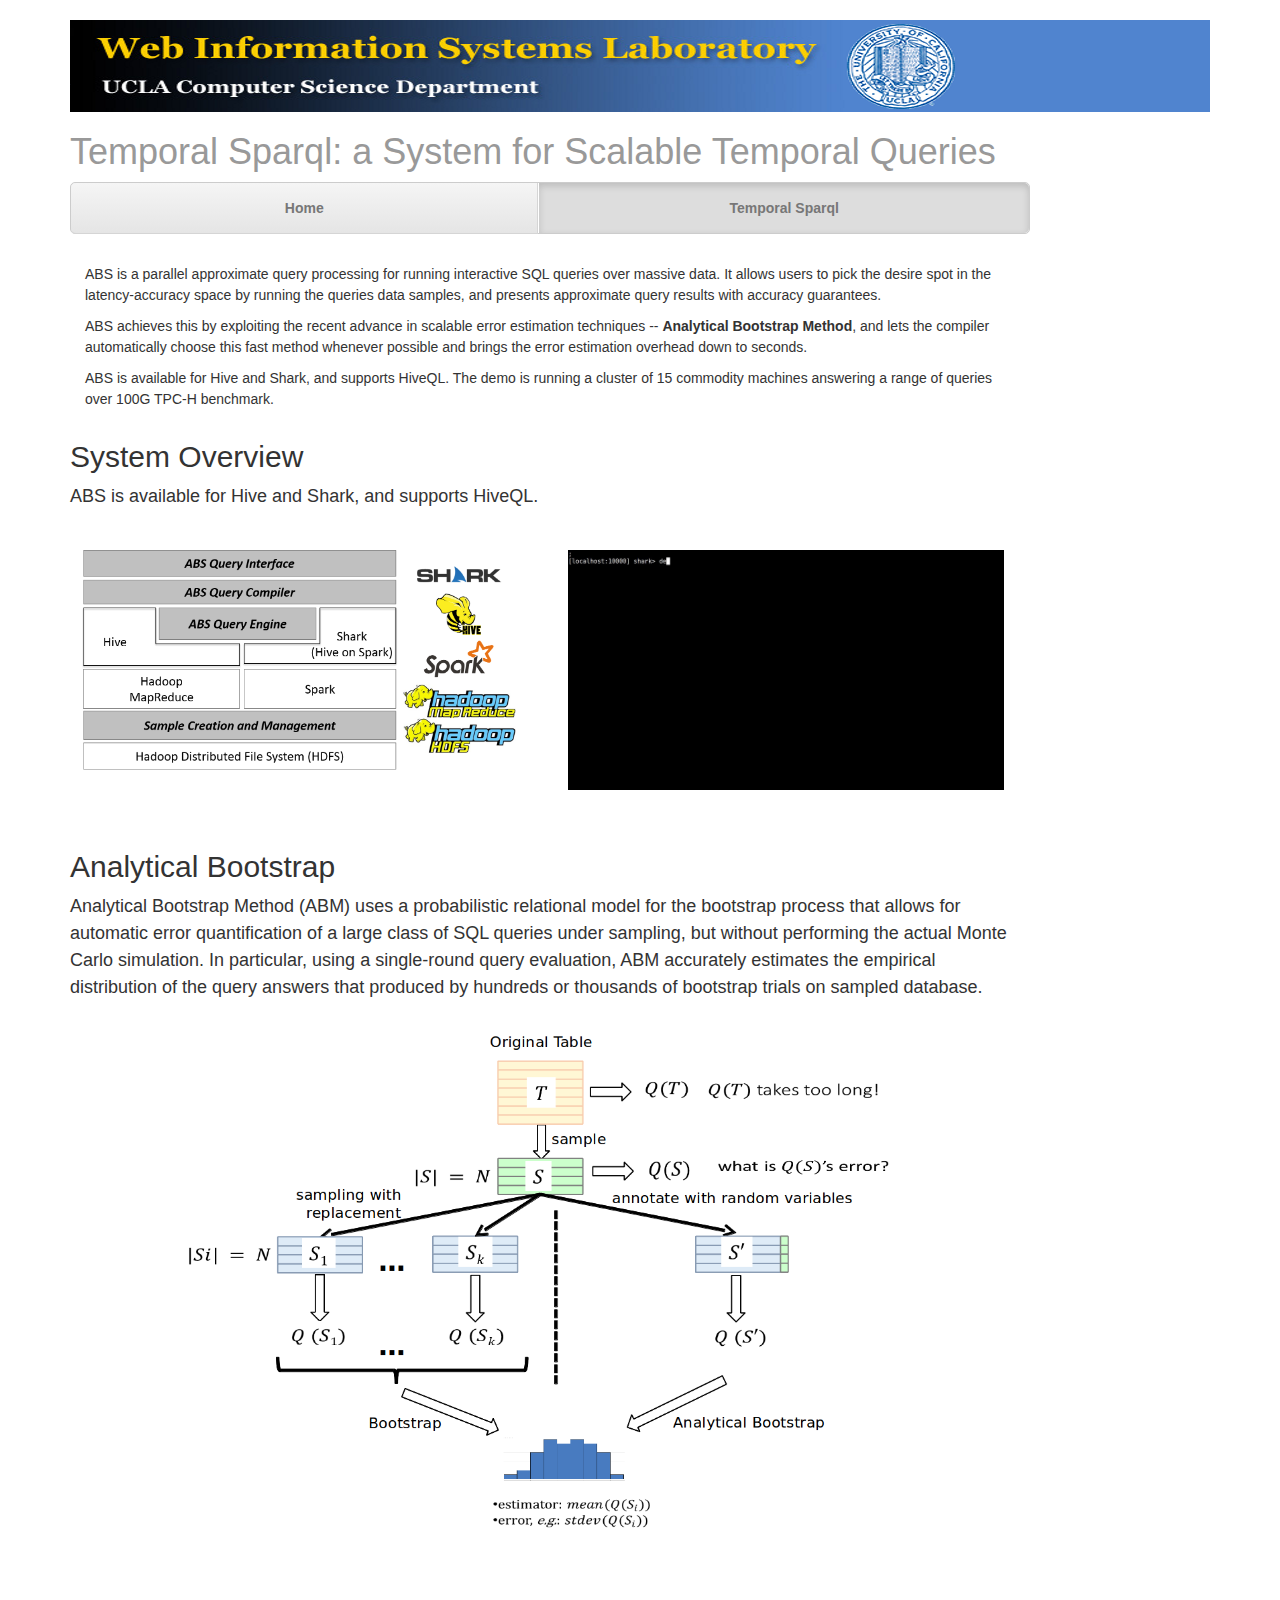
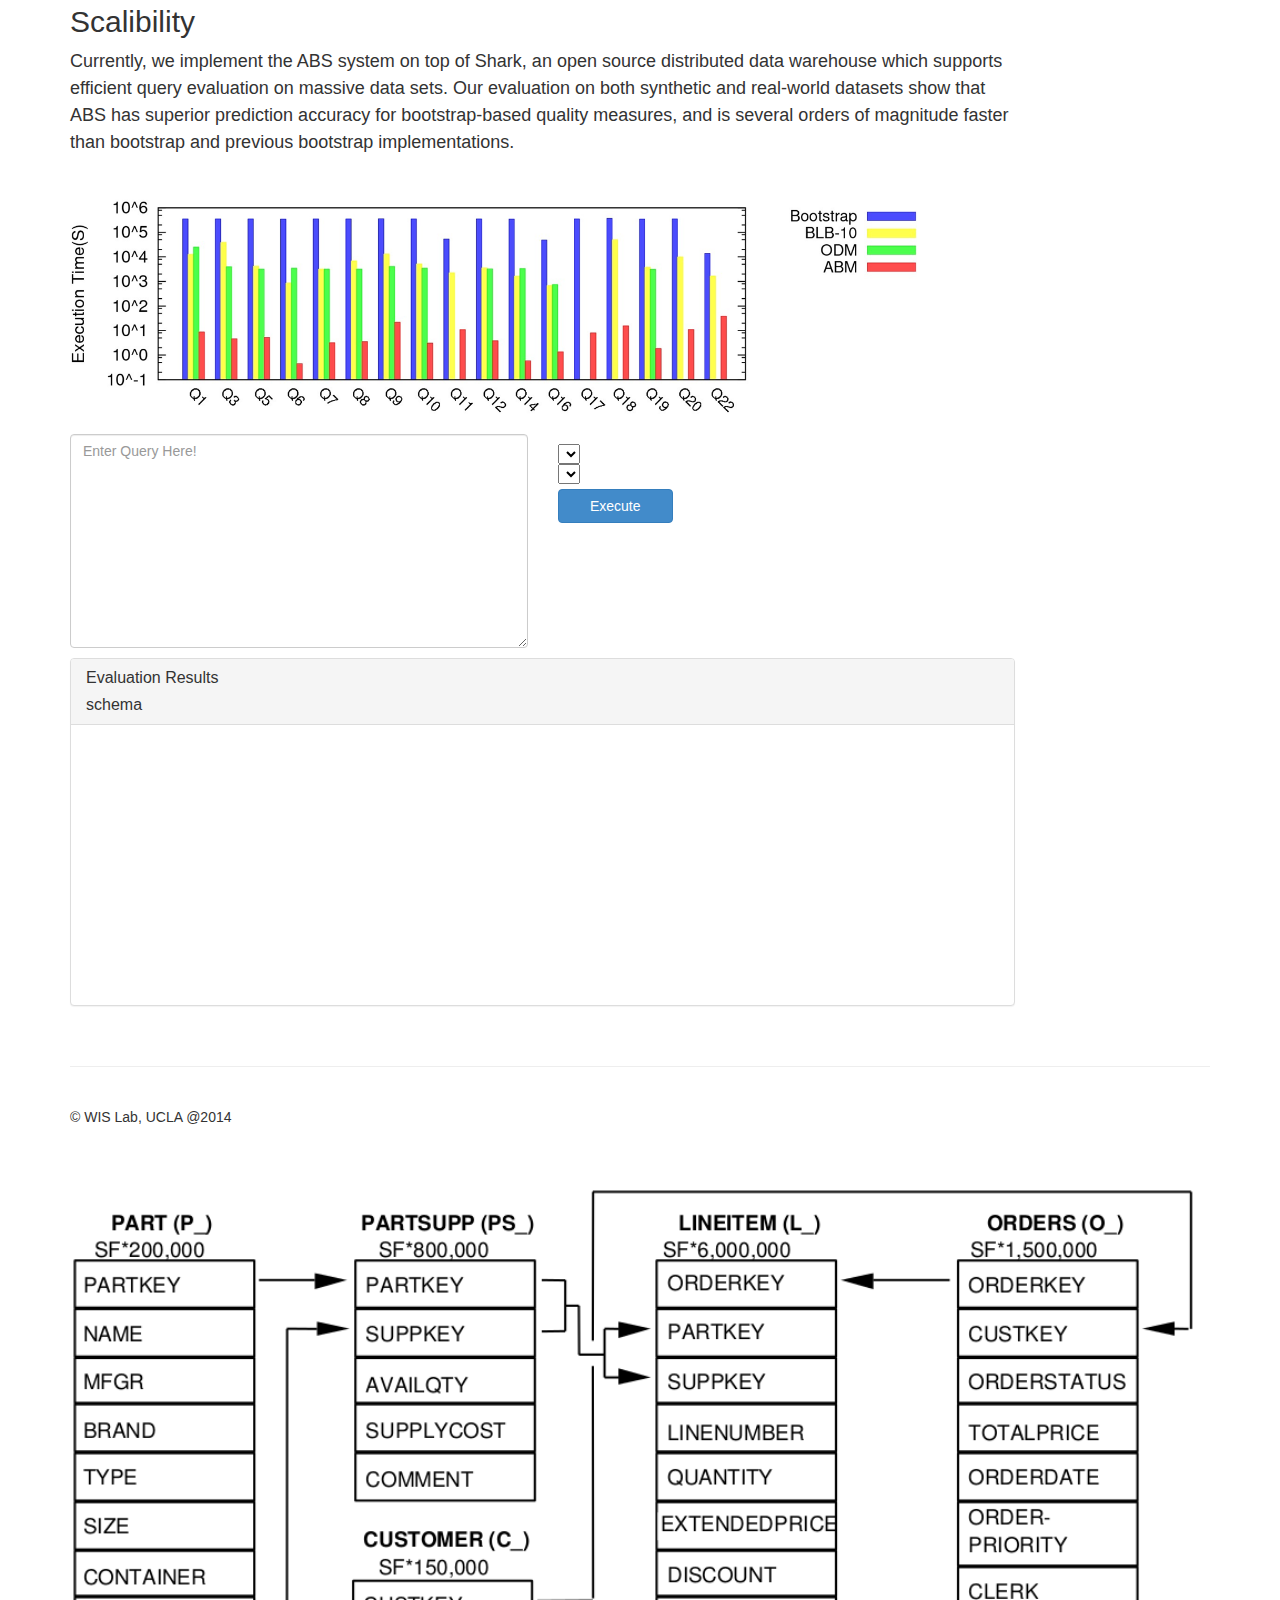
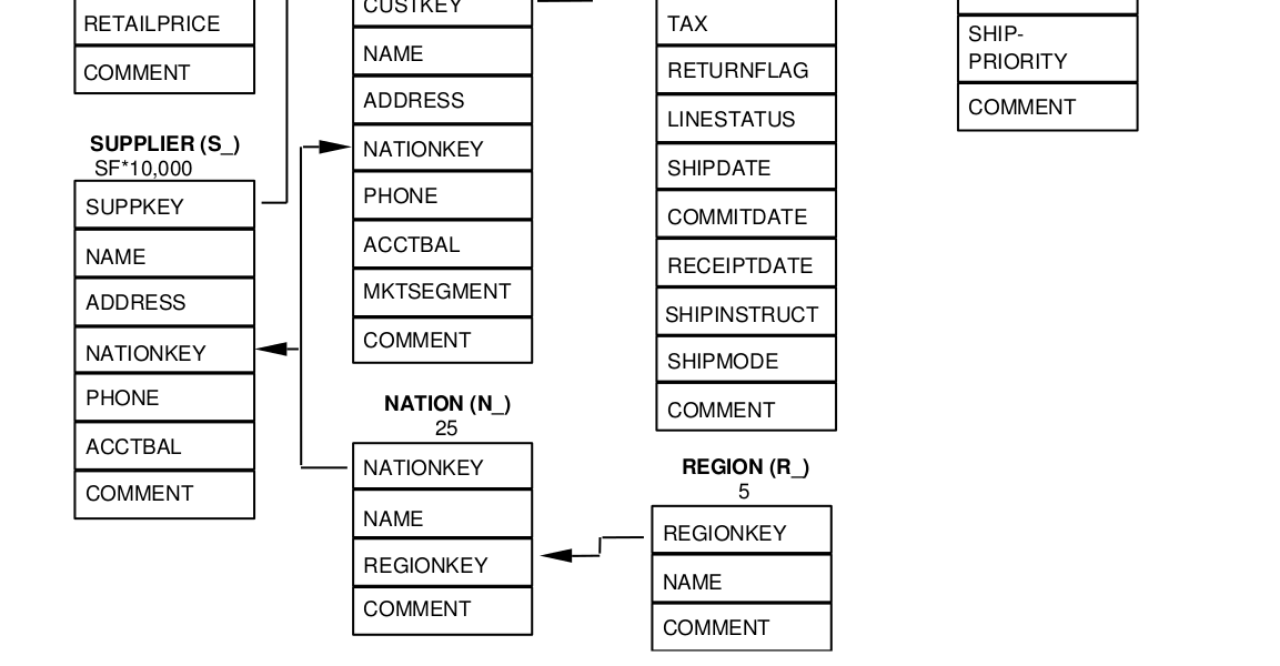
<file: website/index.html>
<!DOCTYPE html>
<html lang="en">
  <head>
    <meta charset="utf-8">
    <meta http-equiv="X-UA-Compatible" content="IE=edge">
    <script type="text/javascript">
	<!--
	window.location = "pages/main/index.html"
	//-->
	</script>
  </head>

  <body>
   
  </body>
</html>
</file>
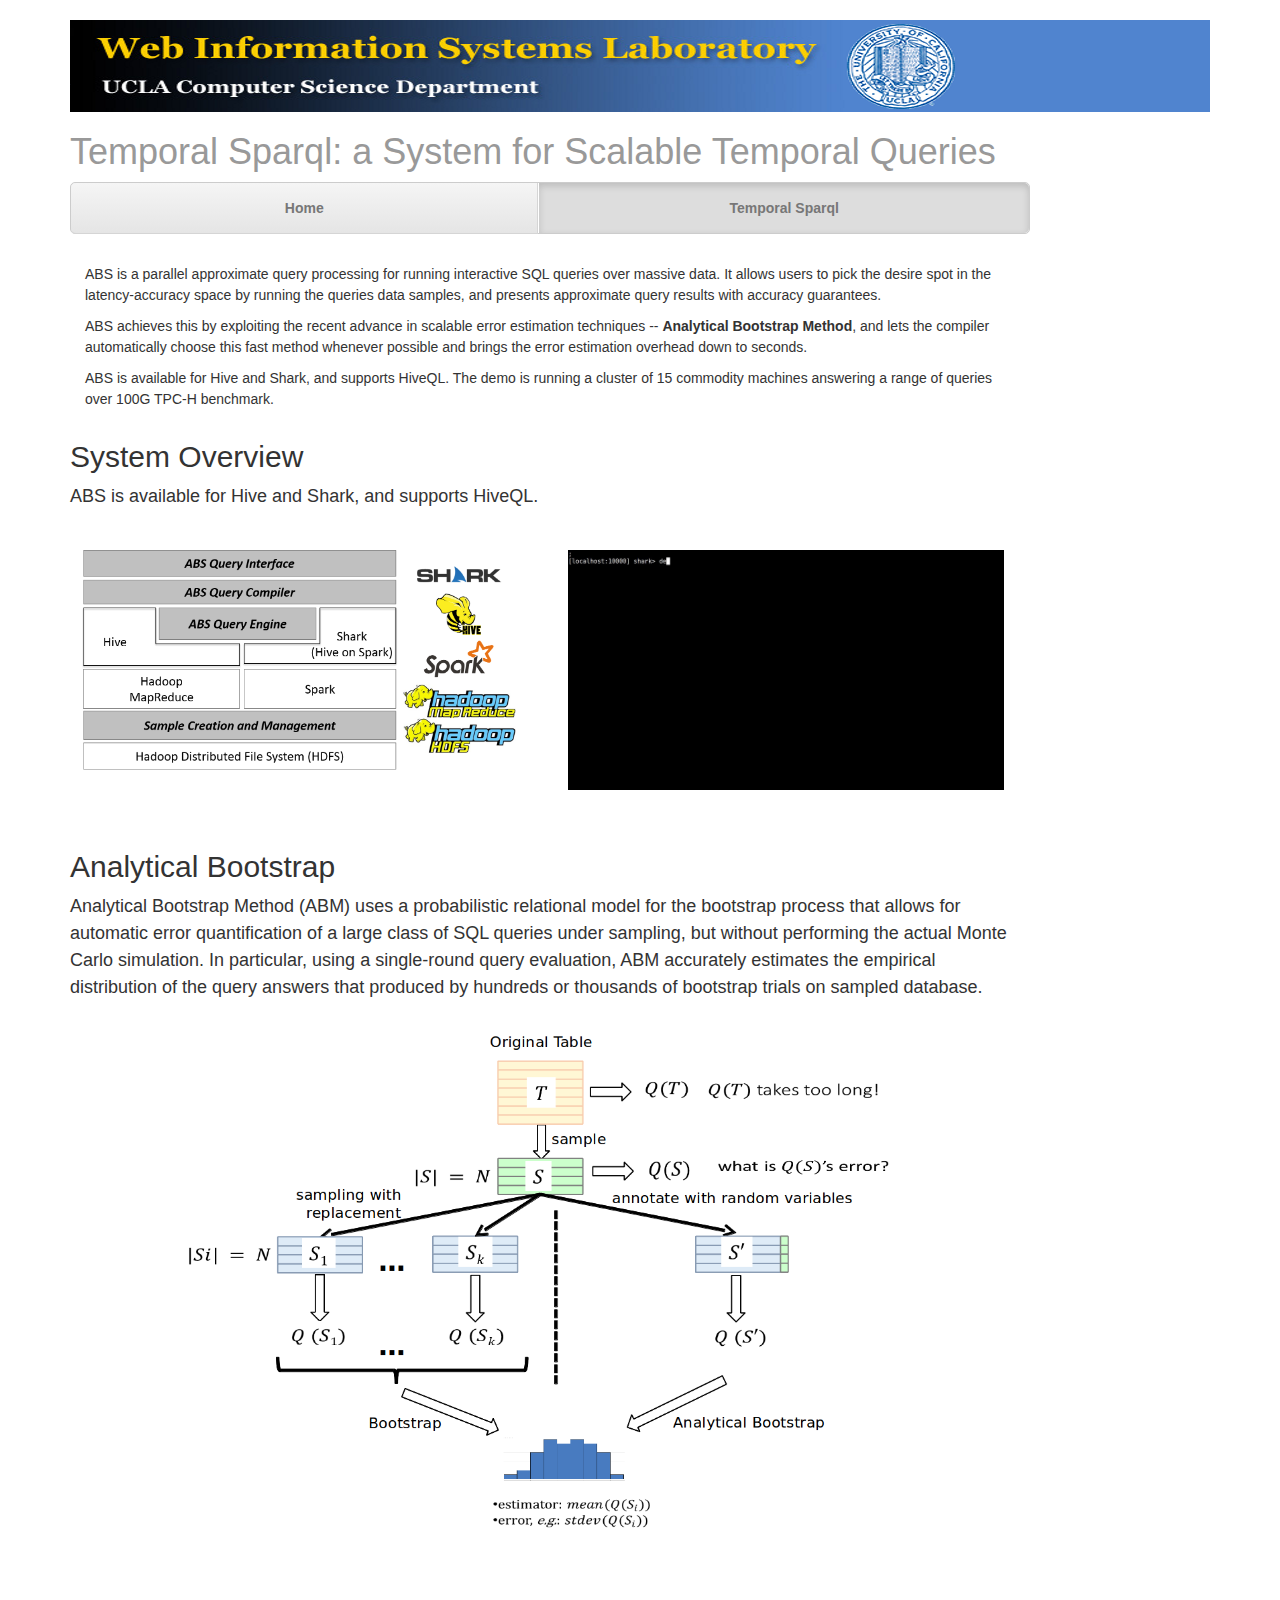
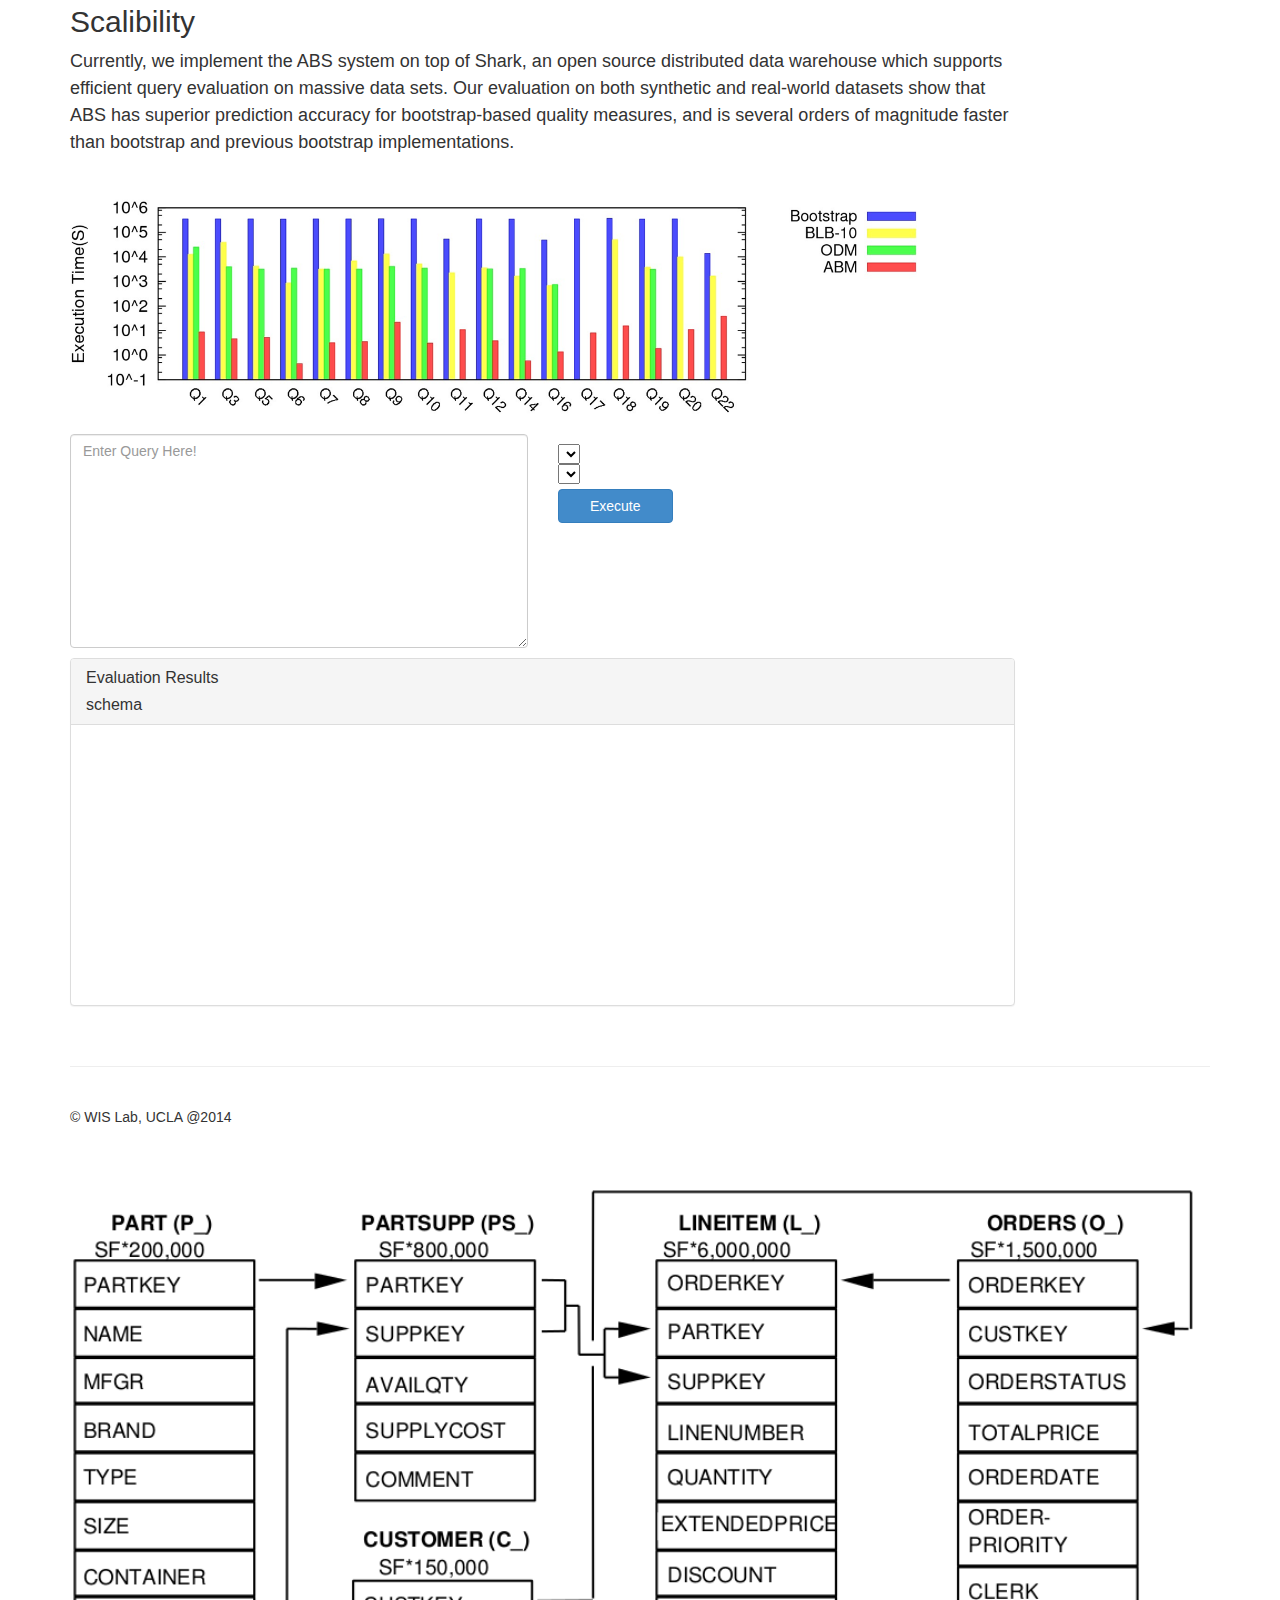
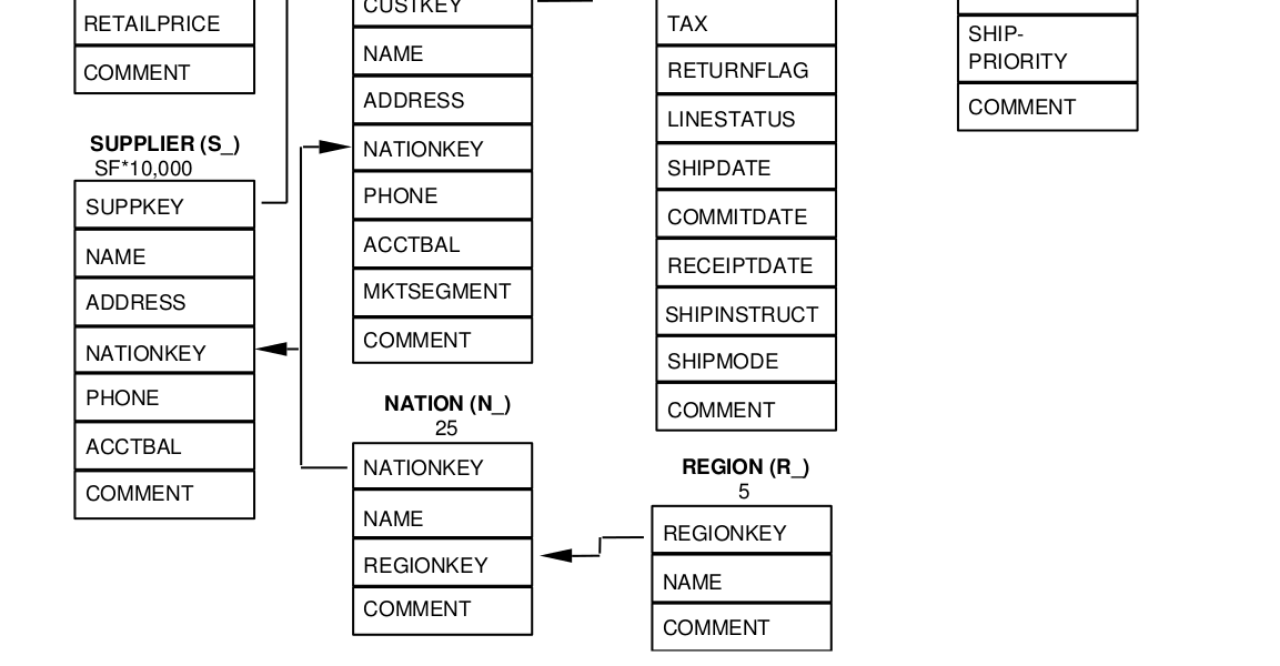
<file: website/pages/main/index.html>
<!DOCTYPE html>
<html lang="en">
  <head>
    <meta charset="utf-8">
    <meta http-equiv="X-UA-Compatible" content="IE=edge">
    <meta name="viewport" content="width=device-width, initial-scale=1.0">
    <meta name="description" content="">
    <meta name="author" content="">
    <link rel="shortcut icon" href="../../docs-assets/ico/favicon.png">

    <title>Temporal Sparql Demo</title>

    <link href="jquery-ui.css" rel="stylesheet">

    <!-- Bootstrap core CSS -->
    <link href="../../dist/css/bootstrap.css" rel="stylesheet">

    <!-- Custom styles for this template -->
    <link href="justified-nav.css" rel="stylesheet">
	  <link href="button.css" rel="stylesheet">

    <script src="../../js/jquery-1.11.0.min.js"></script>
    <!--script src="../../js/jquery-ui-1-10-4.js"></script-->
    <!-- load the d3.js library --> 
    <script src="../../js/d3.v3.min.js"></script>
    <!-- load google chart library -->
    <!--script src="../../js/google_chart.js"></script-->
    <script type="text/javascript" src="https://www.google.com/jsapi"></script>

    <!-- Just for debugging purposes. Don't actually copy this line! -->
    <!--[if lt IE 9]><script src="../../docs-assets/js/ie8-responsive-file-warning.js"></script><![endif]-->

    <!-- HTML5 shim and Respond.js IE8 support of HTML5 elements and media queries -->
    <!--[if lt IE 9]>
      <script src="https://oss.maxcdn.com/libs/html5shiv/3.7.0/html5shiv.js"></script>
      <script src="https://oss.maxcdn.com/libs/respond.js/1.3.0/respond.min.js"></script>
    <![endif]-->
    <style type="text/css">
<!--
.STYLE1 {font-size: 18px}
.STYLE3 {
	color: #FF0000;
	font-style: italic;
	font-weight: bold;
}
.STYLE4 {font-size: 14px}
-->
    </style>
</head>

  <body>
    <div class="container">

      <!-- Jumbotron -->
      <!--div class="jumbotron">
        <p class="lead">Title</p>
        <p><a class="btn btn-lg btn-success" href="#" role="button">Get started today</a></p></div-->

      <div class="logo">
      </div>
      <div class="masthead" >
        <h1 class="text-muted" >Temporal Sparql: a System for Scalable Temporal Queries </h1>
        <ul class="nav nav-justified" style = "max-width: 960px;">
          <li class="home-bar"><a href="#" onClick="javascript:show(1)">Home</a></li>
          <li class="abm-bar active"><a href="#" onClick="javascript:show(3)">Temporal Sparql</a></li>
        </ul>
      </div>

      <!-- Home Section -->
      <div class="row row-home">
        <!-- ABS overview -->
        <div class="col-md-10 col-sm-10">
		      <p class="STYLE4">  &nbsp;   &nbsp;  &nbsp;</p>
              <div class="jumbotron_b">
                <div class="col-md-12 col-sm-12">
      		        <font style="line-height:1.5;">
                    <p >ABS is a parallel approximate query processing for running interactive SQL queries over massive data. It allows users to pick the desire spot in the latency-accuracy space by running the queries data samples, and presents approximate query results with accuracy guarantees.  </p>
                    <p >ABS achieves this by exploiting the recent advance in scalable error estimation techniques -- <b>Analytical Bootstrap Method</b>, and lets the compiler automatically choose this fast method whenever possible and brings the error estimation overhead down to seconds.  </p>
                    <p >ABS is available for Hive and Shark, and supports HiveQL. The demo is running a cluster of 15 commodity machines answering a range of queries over 100G TPC-H benchmark.  </p>
                </font>
                </div>
              </div>
        </div>
        <!-- System overview -->
        <div class="col-md-10 col-sm-10">
            <h2>System Overview</h2>
            <font style="line-height:1.5;">
                <p class="STYLE1">ABS is available for Hive and Shark, and supports HiveQL. </p>
            </font>
        </div>
        <p>&nbsp;</p>
        <!-- System overview graph -->
        <div class="col-md-5 col-sm-5 col-padded-top col-center">
            <div style="margin: 30px 0px 0px 0px; display: block">
              <img src="img/overview.png" style="width: 95%; display: block; margin-left: auto; margin-right: auto;">
            </div>
        </div>
        <!-- ABS Demo -->
        <div class="col-md-5 col-sm-5">
          <div style="margin: 30px 0px 0px 0px; display: block">
           <img src="img/demo.gif" alt="Abm Demo" height="240px"
                style="display: block; margin-top:0px; margin-bottom:20px; margin-left:auto; margin-right:auto;"/>
          </div>
        </div>

        <div class="col-md-10 col-sm-10">
            <p>&nbsp;</p>
            <h2>Analytical Bootstrap</h2>
            <font style="line-height:1.5;">
                <p class="STYLE1">Analytical Bootstrap Method (ABM) uses a probabilistic relational model for the bootstrap process that allows for automatic error quantification of a large class of SQL queries under sampling, but without performing the actual Monte Carlo simulation. In particular, using a single-round query evaluation, ABM accurately estimates the empirical distribution of the query answers that produced by hundreds or thousands of bootstrap trials on sampled database. </p>
            </font>
            <div style="margin: 30px 0px 0px 0px; display: block">
              <img src="img/bs_process.png" style="width: 75%; display: block; margin-left: auto; margin-right: auto;">
            </div>
        </div>

        <!-- Scalibility -->
        <div class="col-md-10 col-sm-10">
            <h2>&nbsp;</h2>
            <h2>Scalibility</h2>
            <font style="line-height:1.5;">
                <p class="STYLE1"> Currently, we implement the ABS system on top of Shark, an open source distributed data warehouse which supports efficient query evaluation on massive data sets. Our evaluation on both synthetic and real-world datasets show that ABS has superior prediction accuracy for bootstrap-based quality measures, and is several orders of magnitude faster than bootstrap and previous  bootstrap implementations.
                </p>
            </font>
            <p class="STYLE4">  &nbsp;   &nbsp;  &nbsp;</p>
        </div>
        <!-- Scalibility graph -->
        <div class="col-md-10 col-sm-10 col-padded-top col-center"> 
            <div style="width: 100%; max-width: 850px; display: inline-block">
               <img src="img/performance.png" style="width: 100%; max-width: 850px;">
            </div>
        </div>
      </div>

      <!-- Analytical Bootstrap Section -->
      <div class="row row-abm">
        <div class="col-md-5">
          <form class="form-signin">
            <h1><textarea class="ta_abm form-control" rows="10" placeholder="Enter Query Here!" required></textarea></h1>
          </form>
        </div>
        
        <div class="col-md-5">
          <p>&nbsp;</p>
          <form role="form">
            <div class="form-group form-inline" style=" height: 30px">
              <div class="tpchDiv">
                <select class="tpchMenu_abm menu" onchange='javascript:fillTpch("abm")'>
                </select>
              </div>
			        <div class="percentDiv">
                <select class="percentMenu_abm menu" onchange='javascript:fillTpch("abm")'>
                </select>
			        </div>
            </div>
            
            <div class="form-group form-inline">
              <div class="execBtn">
                <a class="btn btn-primary" href='javascript:execAbm()' role="button">&nbsp;&nbsp;&nbsp;&nbsp;&nbsp;Execute&nbsp;&nbsp;&nbsp;&nbsp;&nbsp;</a>
              </div>
            </div>
          </form>
        </div>

        <div class="col-md-10">
          <div class="panel panel-default">
            <div class="panel-heading">
              <h3 class="panel-title">Evaluation Results <span><h5 class="time_abm"></h5></span>
                <div class="schema" onClick='javascript:schema()'>schema</div>
              </h3>
            </div>
            <div class="panel-body">
              <div class="tableWrapper myTab_abm tab">
              </div>
            </div>
          </div>
        </div>
      </div>

      <div class="graph">
      </div>

      <!-- Site footer -->
      <div class="footer">
        <p>&copy; WIS Lab, UCLA @2014</p>
      </div>

    </div> <!-- /container -->


    <div id="chart_div" style="width: 450px; height: 250px; position:absolute; display:none;">
    </div>
    
    <div id="column_div" style="width: 900px; height: 500px; position:absolute; display:none;"></div>
    <div class="example_tab" style="display:none;">
      <table class="table table-hover">
                  <thead>
                    <tr>
                      <th>#</th>
                      <th>l_partkey</th>
                      <th>revenue</th>
                      <th>Mean-Var-1</th>
                      <th>Mean-Var-2</th>
                    </tr>
                  </thead>
                  <tbody>
                    <tr class="tpchrow" href="#">
                      <td>1</td>
                      <td>63759</td>
                      <td>1192143.00</td>
                      <td class="draw" id="-3,0.004,-2,0.05,-1,0.24,0,0.39,1,0.24,2,0.05,3,0.004">0,1</td>
                      <td class="draw" id="-3,0.4,-2,0.5,-1,2,0,15,1,2,2,0.5,3,0.4">0,5</td>
                    </tr>
                    <tr class="tpchrow" href="#">
                      <td>2</td>
                      <td>63832</td>
                      <td>1522863.89</td>
                      <td class="draw" id="-5,0.004,-2,0.5,-1,2.4,0,39,1,2.4,2,0.5,5,0.004">38,14.3</td>
                      <td class="draw" id="-3,5.4,-2,14.5,-1,16,0,31,1,16,2,14.5,3,5.4">15,14.3</td>
                    </tr>
                  </tbody>
      </table>
    </div>
    <div class="example_percent" style="display:none;">
        <option value="nothing">Percent Select</option>
        <option value="1">1%</option>
        <option value="2">2%</option>
        <option value="5">5%</option>
        <option value="10">10%</option>
    </div>

    <div class="example_abm" style="display:none;">
        <option value="nothing">Query Select</option>
        <option value="q1">q1</option>
        <option value="q3">q3</option>
        <option value="q5">q5</option>
        <option value="q6">q6</option>
        <option value="q7">q7</option>
        <option value="q8">q8</option>
        <option value="q9">q9</option>
        <option value="q10">q10</option>
        <option value="q11">q11</option>
        <option value="q12">q12</option>
        <option value="q14">q14</option>
        <option value="q17">q17</option>
        <option value="q18">q18</option>
        <option value="q19">q19</option>
        <option value="q20">q20</option>
    </div>

    <div class="example_close" style="display:none;">
        <option value="nothing">Query Select</option>
        <option value="q1">q1</option>
        <option value="q3">q3</option>
        <option value="q5">q5</option>
        <option value="q6">q6</option>
        <option value="q7">q7</option>
        <option value="q8">q8</option>
        <option value="q9">q9</option>
        <option value="q10">q10</option>
        <option value="q12">q12</option>
        <option value="q14">q14</option>
        <option value="q19">q19</option>
    </div>

    <div class="example_vanilla" style="display:none;">
        <option value="nothing">Query Select</option>
        <option value="q1">q1</option>
        <option value="q3">q3</option>
        <option value="q5">q5</option>
        <option value="q6">q6</option>
        <option value="q7">q7</option>
        <option value="q8">q8</option>
        <option value="q9">q9</option>
        <option value="q10">q10</option>
        <option value="q11">q11</option>
        <option value="q12">q12</option>
        <option value="q14">q14</option>
        <option value="q17">q17</option>
        <option value="q18">q18</option>
        <option value="q19">q19</option>
    </div>

    <div class="test_tpch" style="display:none;">
        <option value="nothing">Query Select</option>
        <option value="q1">q1</option>
        <!-- NOT ABM ELIGBILE -->
        <option value="q2">q2</option>
        <option value="q3">q3</option>
        <option value="q5">q5</option>
        <option value="q6">q6</option>
        <option value="q7">q7</option>
        <option value="q8">q8</option>
        <option value="q9">q9</option>
        <option value="q10">q10</option>
        <!-- NOT CLOSE ELIGBILE -->
        <option value="q11">q11</option>
        <option value="q12">q12</option>
        <!-- NOT ABM ELIGBILE -->
        <option value="q13">q13</option>
        <option value="q14">q14</option>
        <!-- NOT ABM ELIGBILE -->
        <option value="q15">q15</option>
        <option value="q17">q17</option>
        <option value="q18">q18</option>
        <option value="q19">q19</option>
        <option value="q20">q20</option>
        <!--option value="q4">q4</option-->
        <!--option value="q16">q16</option-->
    </div>

    <div class="tpch_img">
          <img src="img/tpch_schema.png" style="width: 100%;" />
    </div>

    <!-- Bootstrap core JavaScript
    ================================================== -->
    <!-- Placed at the end of the document so the pages load faster -->
    <script src="../../js/site.js"></script>
  </body>
</html>
</file>
<file: website/pages/main/justified-nav.css>
body {
  padding-top: 20px;
}

/* victor's css starts here*/
.logo {
  /*background-color: #eee;*/
  background-image:url('logo.png');
  background-repeat:no-repeat;
  width: auto;
  height: 92px;
}

.tableWrapper {
  height: 250px;
  overflow-y:scroll;
}

.pad {
  height: 60px;
}

.plan {
  width: auto;
  height: 218px;
  overflow-x:scroll;
}

.tlt {
  font-style:italic;
  font-weight:bold;
}

.cb {
  width: 35%;
}

.num {
  width: 20%;
}

/* victor's css ends here*/

.footer {
  border-top: 1px solid #eee;
  margin-top: 40px;
  padding-top: 40px;
  padding-bottom: 40px;
}

/* Main marketing message and sign up button */
.jumbotron {
  text-align: center;
  background-color: transparent;
}

.jumbotron .btn {
  font-size: 21px;
  padding: 14px 24px;
}

/* Customize the nav-justified links to be fill the entire space of the .navbar */

.nav-justified {
  background-color: #eee;
  border-radius: 5px;
  border: 1px solid #ccc;
}
.nav-justified > li > a {
  margin-bottom: 0;
  padding-top: 15px;
  padding-bottom: 15px;
  color: #777;
  font-weight: bold;
  text-align: center;
  border-bottom: 1px solid #d5d5d5;
  background-color: #e5e5e5; /* Old browsers */
  background-repeat: repeat-x; /* Repeat the gradient */
  background-image: -moz-linear-gradient(top, #f5f5f5 0%, #e5e5e5 100%); /* FF3.6+ */
  background-image: -webkit-gradient(linear, left top, left bottom, color-stop(0%,#f5f5f5), color-stop(100%,#e5e5e5)); /* Chrome,Safari4+ */
  background-image: -webkit-linear-gradient(top, #f5f5f5 0%,#e5e5e5 100%); /* Chrome 10+,Safari 5.1+ */
  background-image: -o-linear-gradient(top, #f5f5f5 0%,#e5e5e5 100%); /* Opera 11.10+ */
  filter: progid:DXImageTransform.Microsoft.gradient( startColorstr='#f5f5f5', endColorstr='#e5e5e5',GradientType=0 ); /* IE6-9 */
  background-image: linear-gradient(top, #f5f5f5 0%,#e5e5e5 100%); /* W3C */
}
.nav-justified > .active > a,
.nav-justified > .active > a:hover,
.nav-justified > .active > a:focus {
  background-color: #ddd;
  background-image: none;
  box-shadow: inset 0 3px 7px rgba(0,0,0,.15);
}
.nav-justified > li:first-child > a {
  border-radius: 5px 5px 0 0;
}
.nav-justified > li:last-child > a {
  border-bottom: 0;
  border-radius: 0 0 5px 5px;
}

@media (min-width: 768px) {
  .nav-justified {
    max-height: 52px;
  }
  .nav-justified > li > a {
    border-left: 1px solid #fff;
    border-right: 1px solid #d5d5d5;
  }
  .nav-justified > li:first-child > a {
    border-left: 0;
    border-radius: 5px 0 0 5px;
  }
  .nav-justified > li:last-child > a {
    border-radius: 0 5px 5px 0;
    border-right: 0;
  }
}

/* Responsive: Portrait tablets and up */
@media screen and (min-width: 768px) {
  /* Remove the padding we set earlier */
  .masthead,
  .marketing,
  .footer {
    padding-left: 0;
    padding-right: 0;
  }
}
</file>
<file: website/pages/main/button.css>
#buttoncontainer {
    width: 260px;
	float: left;
	margin-left: 15px;
}
#buy {
    /*border-radius*/
    -webkit-border-radius: 15px;
    -moz-border-radius: 15px;
    border-radius: 15px;
    color: #FFF;
    font-weight: light;
    border: 1px solid #CCC;
    padding: 5px 15px;
}
#imc_style {
    /*border-radius*/
    -webkit-border-radius: 5px;
    -moz-border-radius: 5px;
    border-radius: 5px;
    color: #FFF;
    font-weight: bold;
    font-size: 16px;
    text-shadow: -1px -1px  3px #666;
    border: 1px solid #CCC;
    padding: 15px 20px;
    background: rgb(98,186,236);
    background: -moz-linear-gradient(top, rgba(98,186,236,1) 0%, rgba(18,128,211,1) 100%);
    background: -webkit-gradient(linear, left top, left bottom, color-stop(0%,rgba(98,186,236,1)), color-stop(100%,rgba(18,128,211,1)));
    background: -webkit-linear-gradient(top, rgba(98,186,236,1) 0%,rgba(18,128,211,1) 100%);
    background: -o-linear-gradient(top, rgba(98,186,236,1) 0%,rgba(18,128,211,1) 100%);
    background: -ms-linear-gradient(top, rgba(98,186,236,1) 0%,rgba(18,128,211,1) 100%);
    background: linear-gradient(top, rgba(98,186,236,1) 0%,rgba(18,128,211,1) 100%);
    filter: progid:DXImageTransform.Microsoft.gradient( startColorstr='#62baec', endColorstr='#1280d3',GradientType=0 );
}
#imc_style:hover {
    background: rgb(55,148,216);
    background: -moz-linear-gradient(top, rgba(55,148,216,1) 0%, rgba(3,81,184,1) 100%);
    background: -webkit-gradient(linear, left top, left bottom, color-stop(0%,rgba(55,148,216,1)), color-stop(100%,rgba(3,81,184,1)));
    background: -webkit-linear-gradient(top, rgba(55,148,216,1) 0%,rgba(3,81,184,1) 100%);
    background: -o-linear-gradient(top, rgba(55,148,216,1) 0%,rgba(3,81,184,1) 100%);
    background: -ms-linear-gradient(top, rgba(55,148,216,1) 0%,rgba(3,81,184,1) 100%);
    background: linear-gradient(top, rgba(55,148,216,1) 0%,rgba(3,81,184,1) 100%);
    filter: progid:DXImageTransform.Microsoft.gradient( startColorstr='#3794d8', endColorstr='#0351b8',GradientType=0 );
}

#select{
    /*border-radius*/
    -webkit-border-radius: 15px;
    -moz-border-radius: 15px;
    border-radius: 15px;
    color: #FFF;
    font-weight: bold;
    font-size: 16px;
    text-shadow: -1px -1px  3px #666;
    border: 1px solid #CCC;
    padding: 5px 10px;
    background: rgb(98,186,236);
    background: -moz-linear-gradient(top, rgba(98,186,236,1) 0%, rgba(18,128,211,1) 100%);
    background: -webkit-gradient(linear, left top, left bottom, color-stop(0%,rgba(98,186,236,1)), color-stop(100%,rgba(18,128,211,1)));
    background: -webkit-linear-gradient(top, rgba(98,186,236,1) 0%,rgba(18,128,211,1) 100%);
    background: -o-linear-gradient(top, rgba(98,186,236,1) 0%,rgba(18,128,211,1) 100%);
    background: -ms-linear-gradient(top, rgba(98,186,236,1) 0%,rgba(18,128,211,1) 100%);
    background: linear-gradient(top, rgba(98,186,236,1) 0%,rgba(18,128,211,1) 100%);
    filter: progid:DXImageTransform.Microsoft.gradient( startColorstr='#62baec', endColorstr='#1280d3',GradientType=0 );
}
#select:hover {
    background: rgb(55,148,216);
    background: -moz-linear-gradient(top, rgba(55,148,216,1) 0%, rgba(3,81,184,1) 100%);
    background: -webkit-gradient(linear, left top, left bottom, color-stop(0%,rgba(55,148,216,1)), color-stop(100%,rgba(3,81,184,1)));
    background: -webkit-linear-gradient(top, rgba(55,148,216,1) 0%,rgba(3,81,184,1) 100%);
    background: -o-linear-gradient(top, rgba(55,148,216,1) 0%,rgba(3,81,184,1) 100%);
    background: -ms-linear-gradient(top, rgba(55,148,216,1) 0%,rgba(3,81,184,1) 100%);
    background: linear-gradient(top, rgba(55,148,216,1) 0%,rgba(3,81,184,1) 100%);
    filter: progid:DXImageTransform.Microsoft.gradient( startColorstr='#3794d8', endColorstr='#0351b8',GradientType=0 );
}
button {
    background: rgb(101,175,232);
    background: -moz-linear-gradient(top, rgba(101,175,232,1) 0%, rgba(49,113,193,1) 100%);
    background: -webkit-gradient(linear, left top, left bottom, color-stop(0%,rgba(101,175,232,1)), color-stop(100%,rgba(49,113,193,1)));
    background: -webkit-linear-gradient(top, rgba(101,175,232,1) 0%,rgba(49,113,193,1) 100%);
    background: -o-linear-gradient(top, rgba(101,175,232,1) 0%,rgba(49,113,193,1) 100%);
    background: -ms-linear-gradient(top, rgba(101,175,232,1) 0%,rgba(49,113,193,1) 100%);
    background: linear-gradient(top, rgba(101,175,232,1) 0%,rgba(49,113,193,1) 100%);
    filter: progid:DXImageTransform.Microsoft.gradient( startColorstr='#65afe8', endColorstr='#3171c1',GradientType=0 );
}
button:hover {
    /*border-radius*/
    -webkit-border-radius: 15px;
    -moz-border-radius: 15px;
    border-radius: 15px;
    color: #FFF;
    font-weight: 500;
    -webkit-box-shadow: 0px 0px 5px #CCC;
    -moz-box-shadow: 0px 0px 5px #CCC;
    box-shadow: 0px 0px 5px #CCC;
    padding: 5px 15px;
    position: relative;
    background: rgb(62,158,229);
    background: -moz-linear-gradient(top, rgba(62,158,229,1) 0%, rgba(23,103,202,1) 100%);
    background: -webkit-gradient(linear, left top, left bottom, color-stop(0%,rgba(62,158,229,1)), color-stop(100%,rgba(23,103,202,1)));
    background: -webkit-linear-gradient(top, rgba(62,158,229,1) 0%,rgba(23,103,202,1) 100%);
    background: -o-linear-gradient(top, rgba(62,158,229,1) 0%,rgba(23,103,202,1) 100%);
    background: -ms-linear-gradient(top, rgba(62,158,229,1) 0%,rgba(23,103,202,1) 100%);
    background: linear-gradient(top, rgba(62,158,229,1) 0%,rgba(23,103,202,1) 100%);
    filter: progid:DXImageTransform.Microsoft.gradient( startColorstr='#3e9ee5', endColorstr='#1767ca',GradientType=0 ); /*box-shadow*/
    -webkit-box-shadow: inset 0 0 3px #666;
    -moz-box-shadow: inset 0 0 3px #666;
    box-shadow: inset 0 0 3px #666;
}


button:active {
    /*border-radius*/
    -webkit-border-radius: 15px;
    -moz-border-radius: 15px;
    border-radius: 15px;
    color: #FFF;
    font-weight: 500;
    border: 2px solid #B3B3B3;
    padding: 5px 15px;
    position: relative;
    background: rgb(77,162,228);
    /*linear-gradient*/
    background: -webkit-gradient(linear,left top,left bottom,color-stop(rgba(77,162,228,1),0),color-stop(rgba(32,85,154,1),1));
    background: -webkit-linear-gradient(top, rgba(77,162,228,1) 0%, rgba(32,85,154,1) 100%);
    background: -moz-linear-gradient(top, rgba(77,162,228,1) 0%, rgba(32,85,154,1) 100%);
    background: -o-linear-gradient(top, rgba(77,162,228,1) 0%, rgba(32,85,154,1) 100%);
    background: linear-gradient(top, rgba(77,162,228,1) 0%, rgba(32,85,154,1) 100%);
    background: -webkit-gradient(linear, left top, left bottom, color-stop(0%,rgba(77,162,228,1)), color-stop(100%,rgba(32,85,154,1)));
    background: -webkit-linear-gradient(top, rgba(77,162,228,1) 0%,rgba(32,85,154,1) 100%);
    background: -moz-linear-gradient(top, rgba(77,162,228,1) 0%,rgba(32,85,154,1) 100%);
    background: -o-linear-gradient(top, rgba(77,162,228,1) 0%,rgba(32,85,154,1) 100%);
    background: linear-gradient(top, rgba(77,162,228,1) 0%,rgba(32,85,154,1) 100%);
    filter: progid:DXImageTransform.Microsoft.gradient( startColorstr='#4da2e4', endColorstr='#20559a',GradientType=0 );
    /*box-shadow*/
    -webkit-box-shadow: inset 0 0 8px #666;
    -moz-box-shadow: inset 0 0 8px #666;
    box-shadow: inset 0 0 8px #666;
}

#select{
    text-shadow: 1px -1px  1px #fff;
	color:#000;
font-weight:lighter;
	font-size:12px;
background: rgb(188,188,188);
background: -moz-linear-gradient(top, rgba(188,188,188,1) 0%, rgba(229,229,229,1) 5%, rgba(179,179,179,1) 58%, rgba(179,179,179,1) 100%);
background: -webkit-gradient(linear, left top, left bottom, color-stop(0%,rgba(188,188,188,1)), color-stop(5%,rgba(229,229,229,1)), color-stop(58%,rgba(179,179,179,1)), color-stop(100%,rgba(179,179,179,1)));
background: -webkit-linear-gradient(top, rgba(188,188,188,1) 0%,rgba(229,229,229,1) 5%,rgba(179,179,179,1) 58%,rgba(179,179,179,1) 100%);
background: -o-linear-gradient(top, rgba(188,188,188,1) 0%,rgba(229,229,229,1) 5%,rgba(179,179,179,1) 58%,rgba(179,179,179,1) 100%);
background: -ms-linear-gradient(top, rgba(188,188,188,1) 0%,rgba(229,229,229,1) 5%,rgba(179,179,179,1) 58%,rgba(179,179,179,1) 100%);
background: linear-gradient(top, rgba(188,188,188,1) 0%,rgba(229,229,229,1) 5%,rgba(179,179,179,1) 58%,rgba(179,179,179,1) 100%);
filter: progid:DXImageTransform.Microsoft.gradient( startColorstr='#bcbcbc', endColorstr='#b3b3b3',GradientType=0 );}
#select:after{
	content:" ?";
	border-left:1px solid #000;
	margin-top:0px;
	padding-bottom:0px;
    padding-left:5px;}
#select:hover{background: rgb(188,188,188);
background: -moz-linear-gradient(top, rgba(188,188,188,1) 0%, rgba(191,191,191,1) 5%, rgba(137,137,137,1) 58%, rgba(94,94,94,1) 100%);
background: -webkit-gradient(linear, left top, left bottom, color-stop(0%,rgba(188,188,188,1)), color-stop(5%,rgba(191,191,191,1)), color-stop(58%,rgba(137,137,137,1)), color-stop(100%,rgba(94,94,94,1)));
background: -webkit-linear-gradient(top, rgba(188,188,188,1) 0%,rgba(191,191,191,1) 5%,rgba(137,137,137,1) 58%,rgba(94,94,94,1) 100%);
background: -o-linear-gradient(top, rgba(188,188,188,1) 0%,rgba(191,191,191,1) 5%,rgba(137,137,137,1) 58%,rgba(94,94,94,1) 100%);
background: -ms-linear-gradient(top, rgba(188,188,188,1) 0%,rgba(191,191,191,1) 5%,rgba(137,137,137,1) 58%,rgba(94,94,94,1) 100%);
background: linear-gradient(top, rgba(188,188,188,1) 0%,rgba(191,191,191,1) 5%,rgba(137,137,137,1) 58%,rgba(94,94,94,1) 100%);
filter: progid:DXImageTransform.Microsoft.gradient( startColorstr='#bcbcbc', endColorstr='#5e5e5e',GradientType=0 );}
</file>
